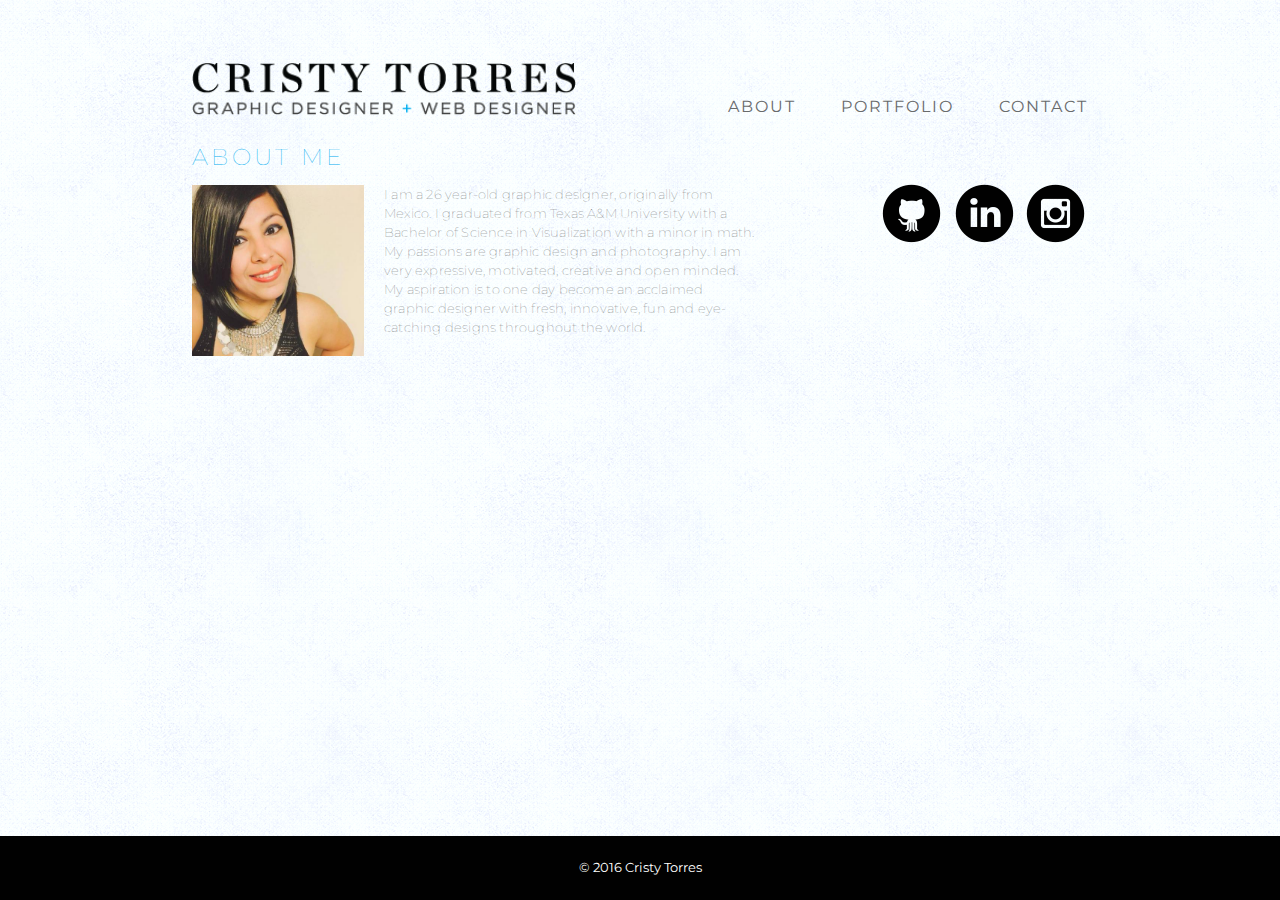
<file: index.html>
<!DOCTYPE html>
<html>
	<!-- Comments -->
	<head>
		<title>Cristy's Webpage</title>
		<!-- Linking CSS -->
		<meta name="viewport" content="width=device-width">
		<link rel="stylesheet" type="text/css" href="assets/css/reset.css">
		<link rel="stylesheet" type="text/css" href="assets/css/style.css">
		<link rel="stylesheet" type="text/css" href="assets/css/640.css">
		<link rel="stylesheet" type="text/css" href="assets/css/768.css">
		<link rel="stylesheet" type="text/css" href="assets/css/980.css">
		<link href="https://fonts.googleapis.com/css?family=Lusitana|Montserrat" rel="stylesheet">
	</head>

	<body>
		<header>
			<img id="logo-image" src="assets/images/header2a.png" sualt="Logo Banner">

			<nav>
				<ul>
					<li><a href="index.html" target="_self">About</a></li>
					<li><a href="portfolio.html" target="_self">Portfolio</a></li>
					<li><a href="contact.html" target="_self">Contact</a></li>
				</ul>
			</nav>
		</header>

		<div class="container">
			<section id="main-bio">
				<h2>About Me</h2>
				<img id="bio-image" src="assets/images/me.jpg" sualt="Cristy Torres">
				
				<p>I am a 26 year-old graphic designer, originally from Mexico. I graduated from Texas A&M University with a Bachelor of Science in Visualization with a minor in math. My passions are graphic design and photography. I am very expressive, motivated, creative and open minded. My aspiration is to one day become an acclaimed graphic designer with fresh, innovative, fun and eye-catching designs throughout the world.</p>
			</section>

			<section id="social-media">
				<!-- <h2>Connect with me</h2> -->
				<ul>
					<li><a href="https://github.com/cristytorres21" target="_blank"><img id="icon-image" src="assets/images/github.png" sualt="github"></a></li>
					<li><a href="https://www.linkedin.com/in/cristytorres21" target="_blank"><img id="icon-image" src="assets/images/linkedin.png" sualt="linkedin"></a></li>
					<li><a href="https://www.instagram.com/simplegirl2104/" target="_blank"><img id="icon-image" src="assets/images/instagram.png" sualt="instagram"></a></li>
				</ul>
			</section>
			
			<div class="clear"></div>

			<div class="push"></div>
		</div>
		
	

		<footer>
			&copy; 2016 Cristy Torres
		</footer>

	</body>
</html>
</file>
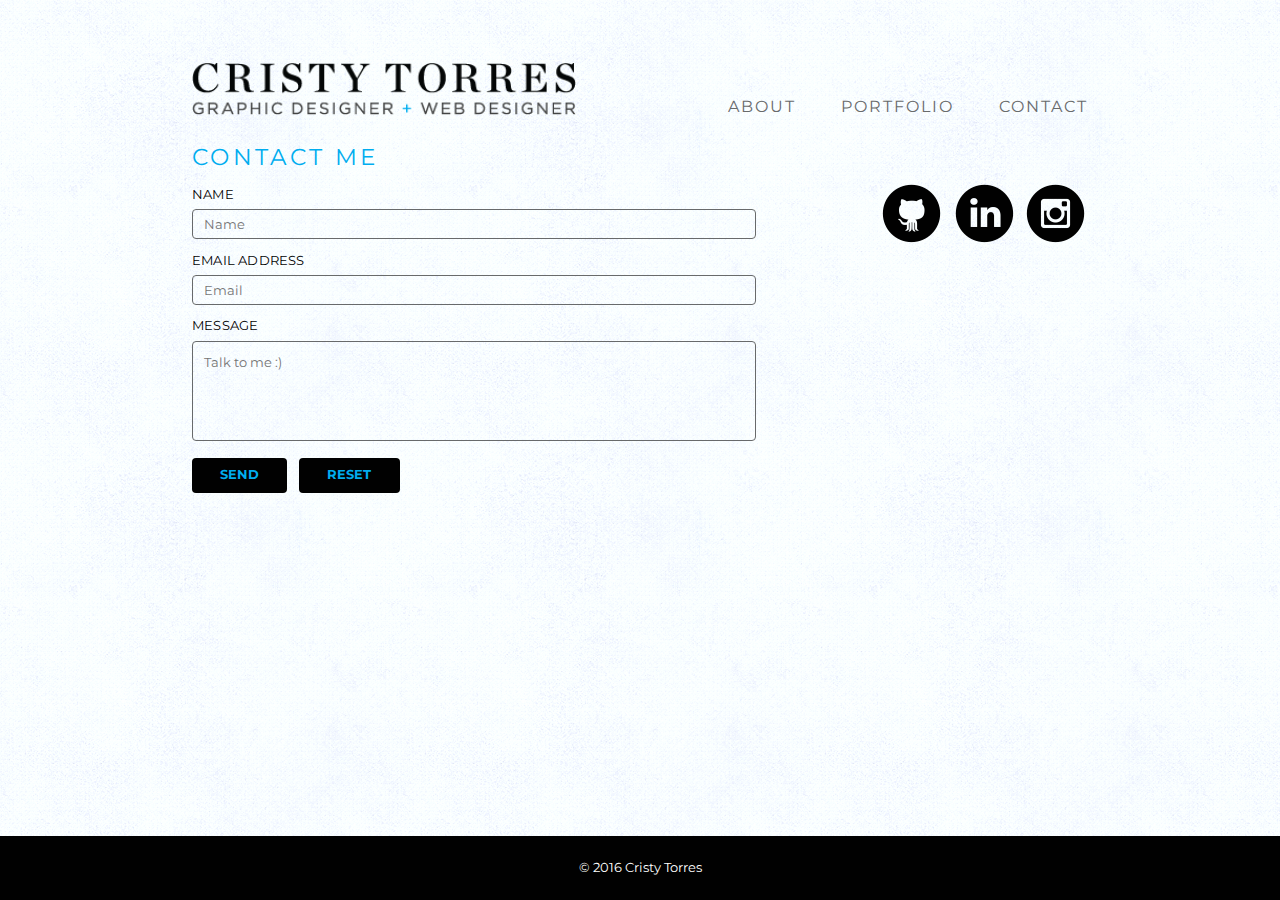
<file: contact.html>
<!DOCTYPE html>
<html>
	<!-- Comments -->
	<head>
		<title>Cristy's Webpage</title>
		<!-- Linking CSS -->
		<meta name="viewport" content="width=device-width">
		<link rel="stylesheet" type="text/css" href="assets/css/reset.css">
		<link rel="stylesheet" type="text/css" href="assets/css/style.css">
		<link rel="stylesheet" type="text/css" href="assets/css/640.css">
		<link rel="stylesheet" type="text/css" href="assets/css/768.css">
		<link rel="stylesheet" type="text/css" href="assets/css/980.css">
		<link href="https://fonts.googleapis.com/css?family=Lusitana|Montserrat" rel="stylesheet">
	</head>

	<body>
		<header>
			<img id="logo-image" src="assets/images/header2a.png" sualt="Logo Banner">

			<nav>
				<ul>
					<li><a href="index.html" target="_self">About</a></li>
					<li><a href="portfolio.html" target="_self">Portfolio</a></li>
					<li><a href="contact.html" target="_self">Contact</a></li>
				</ul>
			</nav>
		</header>

		<div class="container">
			<section id="contact-form">
				<h2>Contact Me</h2>
				<form action="mailto:cristy_torres21@hotmail.com" method="post" enctype="text/plain">
					<label for="InputName">Name</label>
    				<input type="text" class="form-control" id="InputName" maxlength="50" placeholder="Name">

					<label for="InputEmail">Email Address</label>
    				<input type="email" class="form-control" id="InputEmail" maxlength="50" placeholder="Email">

    				<label for="InputMessage">Message</label>
    				<textarea id="InputMessage" class="form-control" name="message" placeholder="Talk to me :)"></textarea>

    				<input type="submit" class="button" value="Send">
					<input type="reset" class="button" value="Reset">
    			</form>
			</section>

			<section id="social-media">
				<!-- <h2>Connect with me</h2> -->
				<ul>
					<li><a href="https://github.com/cristytorres21" target="_blank"><img id="icon-image" src="assets/images/github.png" sualt="github"></a></li>
					<li><a href="https://www.linkedin.com/in/cristytorres21" target="_blank"><img id="icon-image" src="assets/images/linkedin.png" sualt="linkedin"></a></li>
					<li><a href="https://www.instagram.com/simplegirl2104/" target="_blank"><img id="icon-image" src="assets/images/instagram.png" sualt="instagram"></a></li>
				</ul>
			</section>
			
			<div class="clear"></div>
			<div class="push"></div>
		</div>

		<footer>
			<small>&copy; 2016 Cristy Torres</small>
		</footer>

	</body>
</html>
</file>
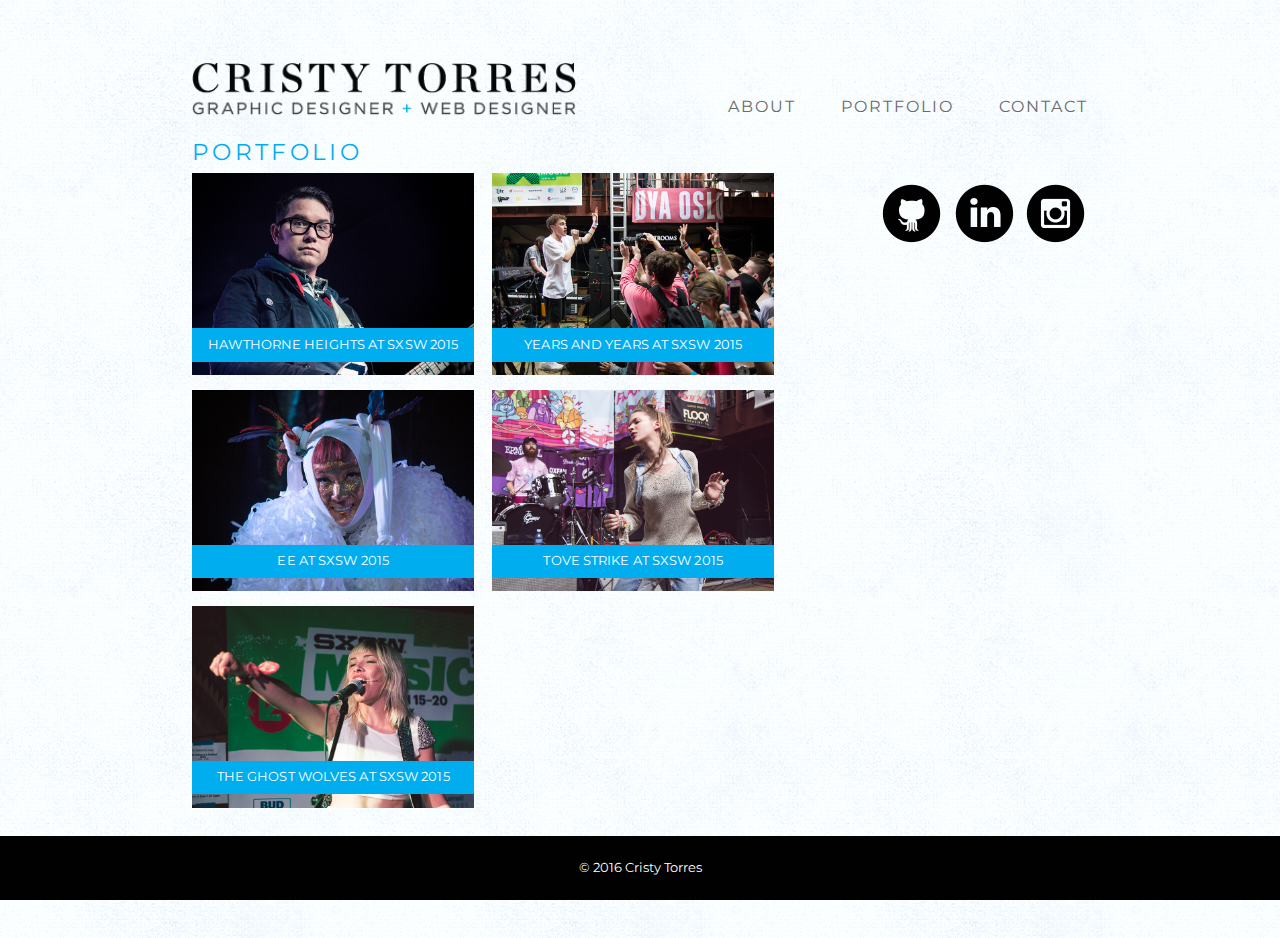
<file: portfolio.html>
<!DOCTYPE html>
<html>
	<!-- Comments -->
	<head>
		<title>Cristy's Webpage</title>
		<!-- Linking CSS -->
		<meta name="viewport" content="width=device-width">
		<link rel="stylesheet" type="text/css" href="assets/css/reset.css">
		<link rel="stylesheet" type="text/css" href="assets/css/style.css">
		<link rel="stylesheet" type="text/css" href="assets/css/640.css">
		<link rel="stylesheet" type="text/css" href="assets/css/768.css">
		<link rel="stylesheet" type="text/css" href="assets/css/980.css">
		<link href="https://fonts.googleapis.com/css?family=Lusitana|Montserrat" rel="stylesheet">
	</head>

	<body>
		<header>
			<img id="logo-image" src="assets/images/header2a.png" sualt="Logo Banner">

			<nav>
				<ul>
					<li><a href="index.html" target="_self">About</a></li>
					<li><a href="portfolio.html" target="_self">Portfolio</a></li>
					<li><a href="contact.html" target="_self">Contact</a></li>
				</ul>
			</nav>
		</header>

		<div class="container">
			<!--images -->
			<section id="portfolio">
				<h2>Portfolio</h2>
					
				<div class="portfolio-image">
					<a target="_blank" href="assets/images/HH-normal.png">
						<img src="assets/images/HH-normal.png" sualt="Hawthorne Heights">
					</a>

					<div class="image-description">  
        				<!-- description content -->  
       				 	Hawthorne Heights at SXSW 2015  
       					<!-- end description content -->
   					</div>
   				</div>

				<div class="portfolio-image2">
					<a target="_blank" href="assets/images/Years-and-Years-normal.png">
						<img id="portfolio-image2" src="assets/images/Years-and-Years-normal.png" sualt="Years and Years">
					</a>

					<div class="image-description">  
        				<!-- description content --> 
       				 	Years and Years at SXSW 2015  
       				 	<!-- end description content -->  
   					</div>
   				</div>
				
				<div class="portfolio-image">
					<a target="_blank" href="assets/images/EE-normal.png">
						<img src="assets/images/EE-normal.png" sualt="EE">
					</a>

					<div class="image-description"> 
        				<!-- description content -->
       				 	EE at SXSW 2015  
       				 	<!-- end description content -->
   					</div>
   				</div>

   				<div class="portfolio-image2">
					<a target="_blank" href="assets/images/Tove-Strike-normal.png">
						<img src="assets/images/Tove-Strike-normal.png" sualt="Tove Strike">
					</a>

					<div class="image-description"> 
        				<!-- description content -->
       				 	Tove Strike at SXSW 2015  
       				 	<!-- end description content -->
   					</div>
   				</div>

				<div class="portfolio-image">
					<a target="_blank" href="assets/images/The-Ghost-Wolves-normal.png">
						<img src="assets/images/The-Ghost-Wolves-normal.png" sualt="The Ghost Wolves">
					</a>

					<div class="image-description"> 
        				<!-- description content -->
       				 	The Ghost Wolves at SXSW 2015  
       				 	<!-- end description content -->
   					</div>
   				</div>

			</section>
			
			<!-- side bar -->
			<section id="social-media">
				<!-- <h2>Connect with me</h2> -->
				<ul>
					<li><a href="https://github.com/cristytorres21" target="_blank"><img id="icon-image" src="assets/images/github.png" sualt="github"></a></li>
					<li><a href="https://www.linkedin.com/in/cristytorres21" target="_blank"><img id="icon-image" src="assets/images/linkedin.png" sualt="linkedin"></a></li>
					<li><a href="https://www.instagram.com/simplegirl2104/" target="_blank"><img id="icon-image" src="assets/images/instagram.png" sualt="instagram"></a></li>
				</ul>
			</section>
			
<!-- 			extra divs for sticky footer and to add float size -->
			<div class="clear"></div>
			<div class="push"></div>
		</div>

		<footer>
			<small>&copy; 2016 Cristy Torres</small>
		</footer>

	</body>
</html>
</file>
<file: assets/css/style.css>
* {box-sizing: border-box;}

body {
	background-image: url('../images/ice_age.png');
	margin: 0;
}



/*Header*/
header{
	position: relative;
	padding: 3% 15% 6% 15%;
	display: block;
}

#logo-image {
	position: absolute;
	display: inline-block;
	width: 30%;
	bottom: 0;
}



/*Navigation Bar*/
nav {
	position: absolute;
	display: inline-block;
	font-family: 'Montserrat', sans-serif;
	width: 40%;
	right: 15%;
	bottom: 0;
}

nav ul {
	display: inline;
	list-style-type: none;
    overflow: hidden;
    text-transform: uppercase;
    text-align: right;
    float: right;
    vertical-align: baseline;
    width: 100%;
}

nav li {
	clear: right;
	position: relative;
	display: inline-block;
	letter-spacing: 2px;
	padding-left: 8%;
}

nav li a {
	margin-right:0;
/*	display: inline-block;*/

}

nav li a:link, a:visited {
    color: #686A6B;
    font-size: 16px;
    text-decoration: none;
    text-transform: uppercase;
}

nav li a:hover, a:active {
    text-decoration: none;
    font-weight: 700;
    color: #00adef;
}



/*Type*/
h1 {
	color: #ffffff;
	text-align: right;
	font-size: 33.75px;
	text-transform: uppercase;
}

h2 {
	color: #00adef;
	text-align: left;
	font-size: 22.5px;
	text-transform: uppercase;
/*	font-family: 'Lusitana', serif;
*/	letter-spacing: 2.5pt;
	padding: 0;
	margin-bottom: 10px;
	margin-top: 0;
	font-family: 'Montserrat', sans-serif;
	}



/*Website's Content*/
.container {
	padding: 2% 15% 2% 15%;
	clear: both;
	color: #686A6B;
	min-height: 100%;
/*	font-family: 'Montserrat', sans-serif;
*//*	font-family: 'Lusitana', serif;
*/		
}

.clear {
	clear:both;
	padding-bottom: 10%;
}



/* Side Bar */
#social-media h2 {
	text-align: right;
}
#social-media {
	width:33%;
	float:right;
}

#social-media ul {
	margin-top: 40px;
	padding: 0;
	list-style-type: none;
	display: block;
	float:right;
}

#social-media li {
	padding-left: 8px;
	float:left;
}

#icon-image {
	width: 100%;
	height: auto;
}



/*Bio Section*/
#bio-image {
	padding-right: 20px;
	padding-bottom: 5px;
	float:left;
	vertical-align: top;
	width: 34%;
	height:auto;
	display: inline;
}

#main-bio {		
	width:65%;
	padding-right: 2%;
	font-size: 12.7px;
	color: #686A6B;
	line-height: 1.5;
	float: left;
	display: inline;
	font-family: 'Montserrat', sans-serif;
	font-weight: lighter;
	letter-spacing: .2px;
	overflow: auto;
	}



/* Contact Form */
#contact-form {
	width:65%;
	padding-right: 2%;
	font-size: 12.7px;
	color: #010101;
	line-height: 1.5;
	float: left;
	display: inline;
	font-family: 'Montserrat', sans-serif;
	letter-spacing: .2px;
	background-color: none;
	text-transform: uppercase;
}

.button {
    background-color: #010101;
    padding: 2% 5%;
    font-size: 12.7px;
    border: none;
    color: #00adef;
    font-family: 'Montserrat', sans-serif;
    font-weight: bold;
    text-transform: uppercase;
    line-height: 1;
    margin: 1% 1.5% 0 0;
    display: inline-block;
    cursor: pointer;
    border-radius: 4px;
}

.button:hover {
    background-color: #00adef;
    color: #010101;
}

.form-control {
  display: block;
  width: 100%;
  height: 30px;
  padding: 2% 2%;
  font-size: 12.7px;
  line-height: 1.5;
  background-color: transparent;
  background-image: none;
  border: 1px solid #686A6B;
  border-radius: 4px;
  font-family: 'Montserrat', sans-serif;
  margin: 1% 0 2% 0;
  color: #686A6B;
}

#InputMessage {
	height: 100px;
	resize: none;
	overflow: auto;
}



/*Portfolio Section*/
#portfolio {
	width: 65%;
	color: #010101;
	float:left;
}

img {
	width: 100%;
	padding: 0;
}

.portfolio-image {
	width: 48.5%;
	float: left;
	margin-bottom: 2%;
	position: relative;
	padding-bottom: 0;

}

.portfolio-image2 {
	width: 48.5%;
	float: right;
	margin-bottom: 2%;
	position: relative;
}

.image-description {
	font-family: 'Montserrat', sans-serif;
	letter-spacing: .1px;
	overflow: auto;
	text-transform: uppercase;
	text-align: center;
	position: absolute;
	bottom: 8%;
	clear: both;
    width: 100%;   
    background-color:  #00adef;;
    padding: 3% 2%;
    color: white; 
    line-height: 1.3;
    font-size: 12.7px;
}


/* Footer */ 

footer, .push {
	clear:both;
	height: 5%;
	position: fixed;
  	bottom: 0;
  	left: 0;
  	right: 0;
	background-color: #010101;
	padding: 2% 15% 3% 15%;
	color: white;
	font-family: 'Montserrat', sans-serif;
	text-align: center;
	font-size: 11px;
	font-size: 12.7px;

}
</file>
<file: assets/css/640.css>
@media only screen and (min-width: 0px) and (max-width: 640px){
	
	header{
		padding: 3% 10% 3% 10%;
	}
	
	#logo-image {
		position: relative;
		padding-top: 6%;
		margin: 0;
		width: 100%;
		display: block;
	}
	
	/*navigation bar*/
	nav { 
		margin-top: 10%;
		padding: 0;
		position: relative;
		display: inline-block;
		width: 100%;
		left:0;
	}

	nav ul { 
		float: none;
		display: inline-block;
		width:100%;
		text-align: center;
	}

	nav li {
		padding: 0% 5%;
	}
	
	nav li a:link, a:visited {

	    font-size: 16px;
	}

	/*main section of each page*/
	.container {
		padding: 2% 10% 2% 10%;
		clear: both;
		color: #686A6B;
		min-height: 100%;
	}

	/*social media section*/
	#social-media {
		clear: both;
		width: 100%;
		padding-top: 3%;
		display: block;
	}

	#social-media ul
	{	
		margin-top:0;
		width: 100%;
		text-align: center;

	}

	#social-media li {
		padding: 0 3% 0 3%;
		float:none;
		display: inline-block;
		text-align: center;
	}

	/*bio section*/
	#main-bio {
		font-size: 14.5px;		
		width:100%;
		padding-right: 0%;
		padding-bottom: 3%;
	}

	#bio-image {
		width: 100%;
		height: auto;
		padding-bottom: 2%;
		padding-right: 0;
	}

	/*Portfolio Section*/
	#portfolio {
		width:100%;
		padding-bottom: 0%;
		margin-bottom: -2%;
		line-height: 1.5;
	}

	img {
		width: 100%;
	}

	.portfolio-image {
		margin-top: 1%;
		width: 100%;
		margin-bottom: 3%;
		position: relative;
	}

	.portfolio-image2 {
		margin-top: 1%;
		width: 100%;
		margin-bottom: 3%;
		position: relative;
	}

	.image-description {
		position: absolute;
		bottom: 8%;
		clear:both;
	    width:100%;   
	    background-color:  #00adef;;
	    padding: 4% 4%;
	    color: white; 
	    font-size: 11px;
	}

	/* Contact Form */
	#contact-form {
		width: 100%;
		padding-right: 0;
		padding-bottom: 3%;
		font-size: 14px;
	}

	.button {
		width: 49%;
	    padding: 3% 8%;
	    margin:0;
	}

	.form-control {
	  display: block;
	  width: 100%;
	  height: 50px;
	  font-size: 14px;
	}

	#InputMessage {
		height: 200px;
	}

	.clear {
		clear:both;
		padding-bottom: 10%;
	}
}
</file>
<file: assets/css/768.css>
@media only screen and (min-width: 641px) and (max-width: 768px){
	
	header{
		padding: 3% 10% 6% 10%;
	}

	#logo-image {
		width: 35%;
	}

	nav {
		width: 50%;
		right: 10%;
	}
	
	nav li {
		padding-left: 4%;
		letter-spacing: 1px;
	}

	nav li a:link, a:visited {
	    font-size: 13.5px;
	}

	.container {
		padding: 2% 10% 2% 10%;
		clear: both;
		color: #686A6B;
		min-height: 100%;
	}

	#bio-image {
		margin-top:1%;
		padding-right: 2%;
		padding-bottom: 0%;
	}

	#social-media {
		clear: both;
		width:100%;
		padding-top: 2%;
		display: block;
	}

	#social-media ul
	{	
		margin-top: 0;
		width: 100%;
		text-align: center;

	}

	#social-media li {
		padding: 0 4% 0 4%;
		float:none;
		display: inline-block;
		text-align: center;
	}

	#main-bio {		
		width: 100%;
		padding-right: 0%;
		padding-bottom: 2%;
		font-size: 13px;
		}
	
	/*Portfolio Section*/
	#portfolio {
		width:100%;
		padding-bottom: 0%;
		margin-bottom: -2%;
		line-height: 1.5;
	}

	img {
		width: 100%;
	}

	.portfolio-image {
		margin-top: 1%;
		width: 48.5%;
		margin-bottom: 3%;
		position: relative;
	}

	.portfolio-image2 {
		margin-top: 1%;
		width: 48.5%;
		margin-bottom: 3%;
		position: relative;
	}

	.image-description {
		position: absolute;
		bottom: 8%;
		clear:both;
	    width:100%;   
	    background-color:  #00adef;;
	    padding: 4% 4%;
	    color: white; 
	    font-size: 11px;
	}

	/* Contact Form */
	#contact-form {
		width: 100%;
		padding-right: 0;
		padding-bottom: 2%;
		font-size: 14px;
	}

	.button {
	    padding: 3% 8%;
	}

	.form-control {
	  display: block;
	  width: 100%;
	  height: 40px;
	  font-size: 14px;
	}

	#InputMessage {
		height: 175px;
	}

	.clear {
		clear:both;
		padding-bottom: 7%;
	}
}
</file>
<file: assets/css/980.css>
@media only screen and (min-width: 769px) and (max-width: 980px){
	
	/*header*/
	header{
		padding: 3% 8% 6% 8%;
	}
	
	/*logo image*/
	#logo-image {
		width: 32%;
	}

	/*nav bar*/
	nav {
		width: 52%;
		right: 8%;
	}

	nav li {
		padding-left: 8%;
	}
	
	nav li a:link, a:visited {
	    font-size: 15px;
	}


	/*main body*/
	.container {
		padding: 2% 8% 2% 8%;
		clear: both;
		color: #686A6B;
		min-height: 100%;
	}

	/*bio section*/
	#bio-image {
		padding-right: 0;
		padding-bottom: 2%;
		width: 100%;
		height: auto;
	}

	#main-bio {		
		width:60%;
		padding-right: 3%;
		}
	
	/*social media section*/
	#social-media {
		width:37%;
	}

	/*Portfolio Section*/
	#portfolio {
		width:60%;
		margin-bottom: -1%;
		line-height: 1.5;
	}

	img {
		width: 100%;
	}

	.portfolio-image {
		width: 100%;
		float: none;
		margin-bottom: 3%;
		position: relative;
	}

	.portfolio-image2 {
		width: 100%;
		float: none;
		margin-bottom: 3%;
		position: relative;
	}

	.image-description {
		position: absolute;
		bottom: 8%;
		clear:both;
	    width:100%;   
	    background-color:  #00adef;;
	    padding: 4% 4%;
	    color: white; 
	}

	/* Contact Form */
	#contact-form {
		width: 60%;
		padding-right: 3%;
		font-size: 13.5px;
	}

	.button {
	    padding: 3% 6%;
	}

	.form-control {
	  display: block;
	  width: 100%;
	  height: 40px;
	  font-size: 13.5px;
	}

	#InputMessage {
		height: 150px;
	}

	.clear {
		clear: both;
		padding-bottom: 8%;
	}

}
</file>
